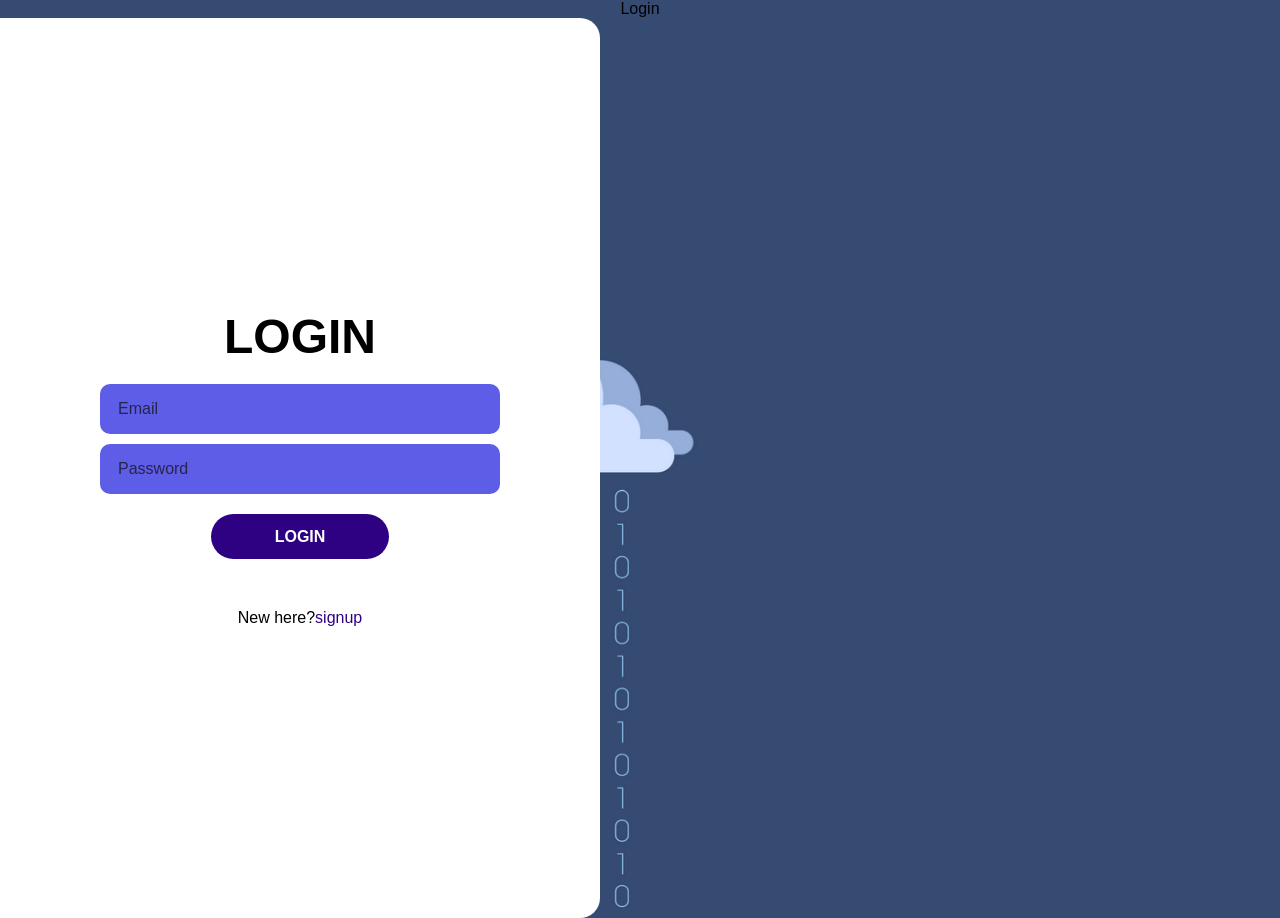
<file: login.html>
<!DOCTYPE html>
<html lang="en">
<head>
    <meta charest="UTF-8">
    <meta name="viewport" content="width=device-width, initial-scale=1.0">
    <titile>Login</titile>
    <link rel="stylesheet" href="style.css">
    <script type="text/javascript" src="validation.js" defer></script>
</head>
<body>
    <div class="wrapper">
        <h1>Login</h1>
        <p id="error-message"></p>
        <form>
            
            <div>
                <input type="text" name="email" id="email-input" placeholder="Email">
            </div>
            <div>
                <input type="password" name="password" id="password-input" placeholder="Password">
            </div>
            
            <button type="submit">Login</button>
        </form>
        <p>New here?<a href="signup.html">signup</a></p>
    </div>
</body>

</html>
</file>
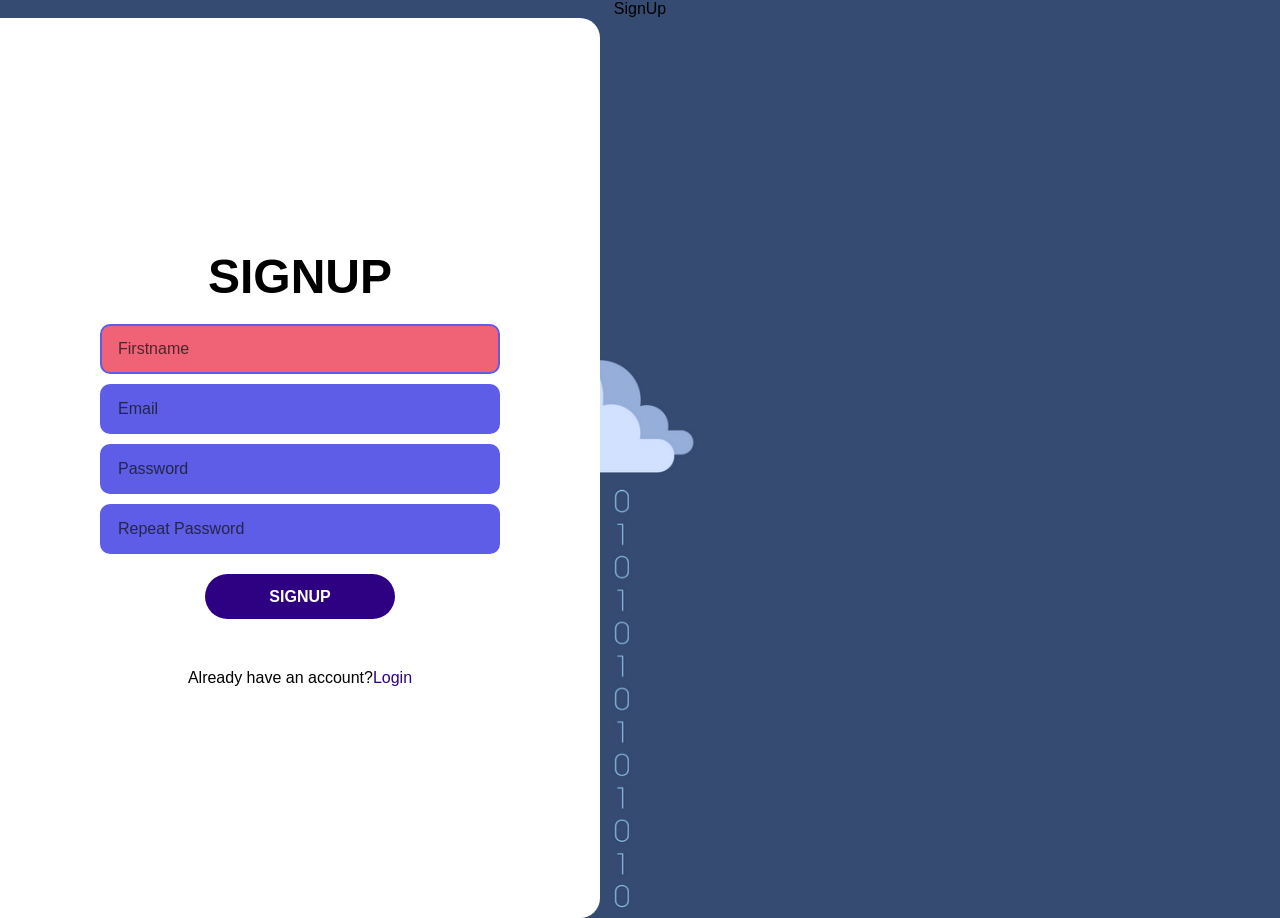
<file: signup.html>
<!DOCTYPE html>
<html lang="en">
<head>
    <meta charest="UTF-8">
    <meta name="viewport" content="width=device-width, initial-scale=1.0">
    <titile>SignUp</titile>
    <link rel="stylesheet" href="style.css">
    <script type="text/javascript" src="validation.js" defer></script>
</head>
<body>
    <div class="wrapper">
        <h1>Signup</h1>
        <p id="error-message"></p>
        <form id="form">
            <div class="incorrect">
                <input type="text" name="firstname" id="firstname-input" placeholder="Firstname">
            </div>
            <div>
                <input type="text" name="email" id="email-input" placeholder="Email">
            </div>
            <div>
                <input type="password" name="password" id="password-input" placeholder="Password">
            </div>
            <div>
                <input type="password" name="repeat-password" id="repeat-password-input" placeholder="Repeat Password">
            </div>
            <button type="submit">Signup</button>
        </form>
        <p>Already have an account?<a href="login.html">Login</a></p>
    </div>
</body>

</html>
</file>
<file: style.css>
:root{
    --accent-color: rgb(46, 0, 130);
    --base-color: white;
    --text-color: rgba(17, 17, 17, 0.731);
    --title-color: rgb(0, 0, 0);
    --input-color: rgb(93, 93, 231);
}
*{
    margin: 0;
    padding: 0;
}
html{
    font-family: 'Franklin Gothic Medium', 'Arial Narrow', Arial, sans-serif;
    font-size: 12pt;
    color: var(--title-color);
    text-align: center;
}
body{
    min-height: 100vh;
    background-image: url(783710.png);
    background-size: cover;
    background-position: right;
    overflow: hidden;
}
.wrapper{
    box-sizing: border-box;
    background-color: var(--base-color);
    height: 100vh;
    width: max(40%, 600px);
    padding: 10px;
    border-radius: 0 20px 20px 0;
    display:flex;
    flex-direction: column;
    align-items: center;
    justify-content: center;
}
h1{
    font-size: 3rem;
    font-weight: 900;
    text-transform: uppercase;
}
form{
    width: min(400px, 100%);
    margin-top: 20px;
    margin-bottom: 50px;
    display: flex;
    flex-direction: column;
    align-items: center;
    gap: 10px;
}
form > div{
    width: 100%;
    display: flex;
    justify-content: center;
}
form input{
    box-sizing: border-box;
    flex-grow: 1;
    min-width: 0;
    height: 50px;
    padding: 1em;
    font: inherit;
    border-radius: 10px 10px 10px 10px;
    border: 2px solid var(--input-color);
    background-color: var(--input-color);
    transition: 150ms ease;
}
form input::placeholder{
    color: var(--text-color);
}
form button{
    margin-top: 10px;
    border: none;
    border-radius: 1000px;
    padding: .85em 4em;
    background-color: var(--accent-color);
    color: var(--base-color);
    font: inherit;
    font-weight: 600;
    text-transform: uppercase;
    cursor: pointer;
    transition: 150ms ease;
}
a{
    text-decoration: none;
    color: var(--accent-color);
}
a :hover{
    text-decoration: underline;
}
@media (max-width: 1100px){
    .wrapper {
        widt: min(600px, 100%);
        border-radius: 20px;
    }
}
form div.incorrect input{
    background-color: #f06276;
}
#error-message{
    color: #f06276;
}
</file>
